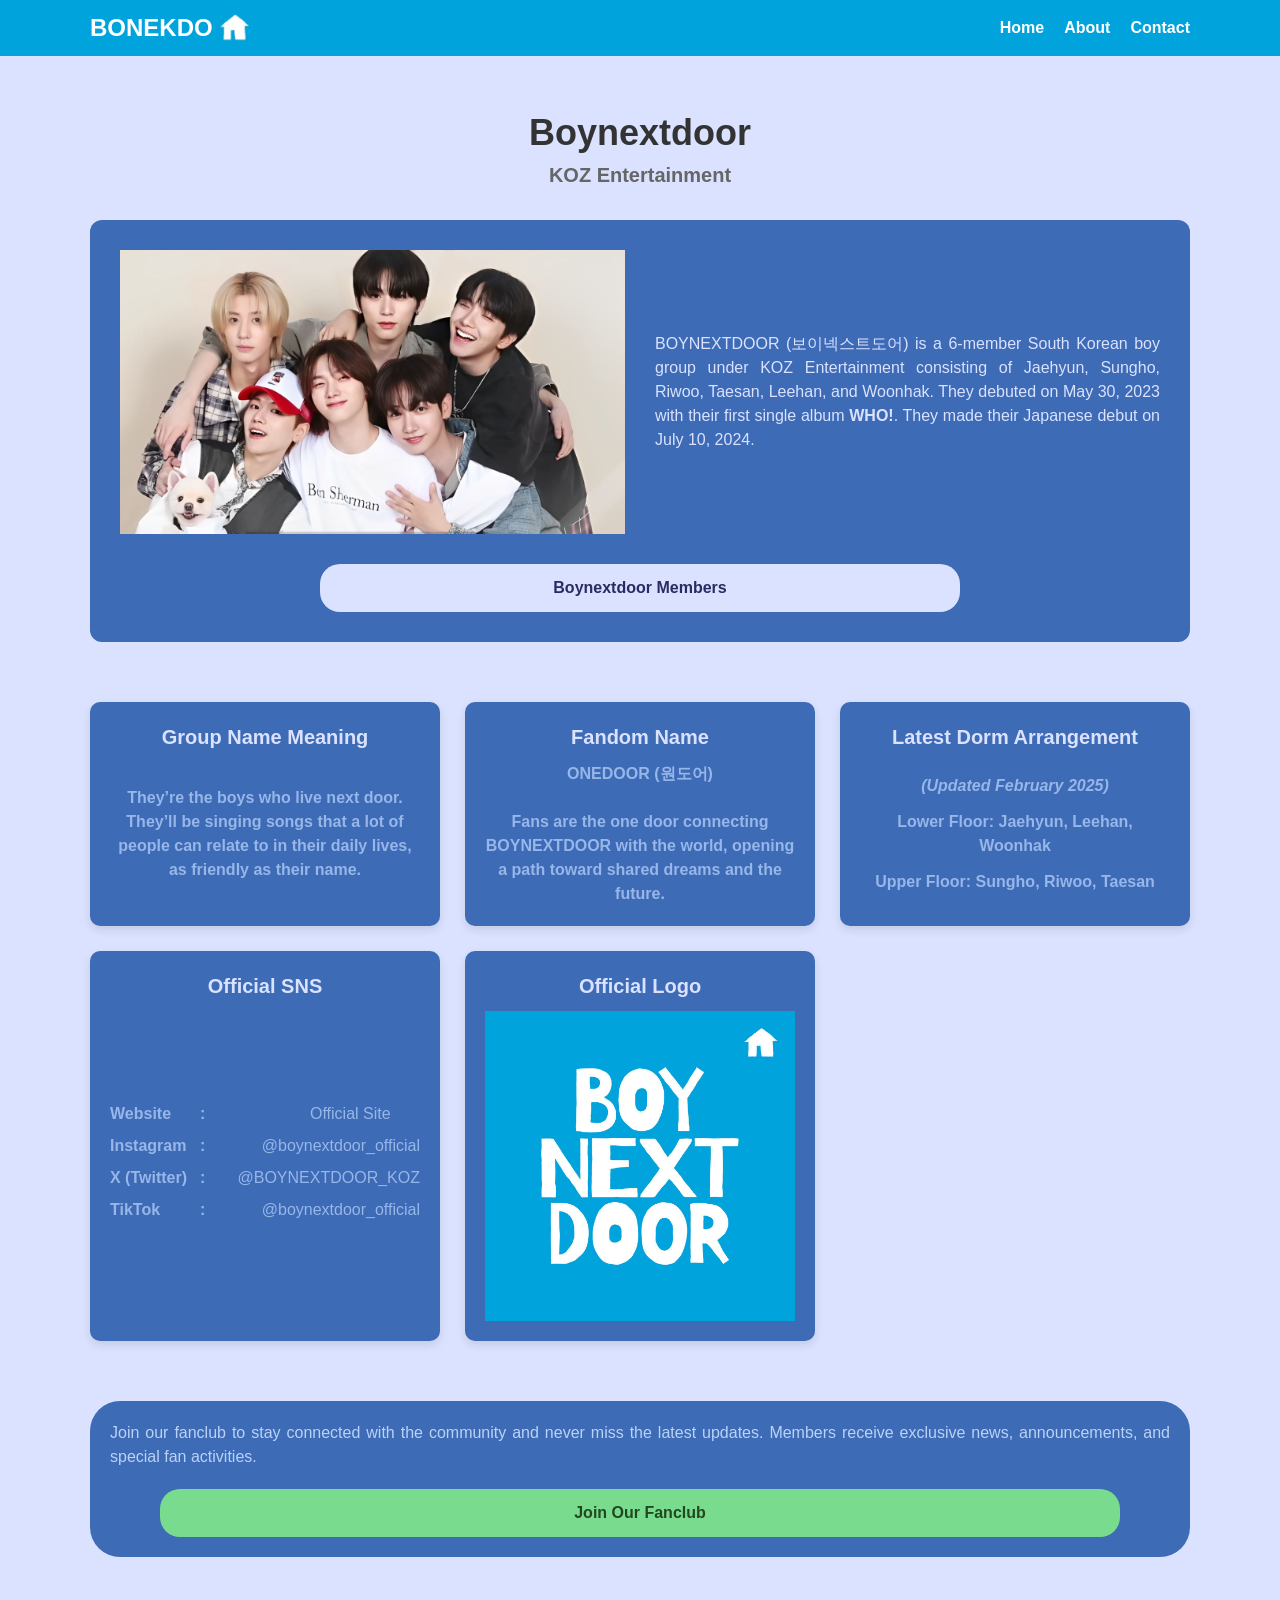
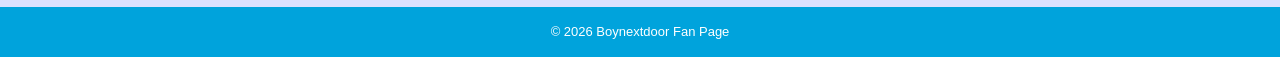
<file: index.html>
<!DOCTYPE html>
<html lang="id">

<head>
    <meta charset="UTF-8">
    <meta name="viewport" content="width=device-width, initial-scale=1.0">
    <link rel="stylesheet" href="css/index.css">
    <title>Boynextdoor</title>
</head>

<body>
    <header class="header">
        <div class="container">

            <h1 class="logo">BONEKDO
                <img src="img/bndlogoheader.jpg" alt="bndlogos" class="logo-img">
            </h1>
            <nav class="navbar">
                <ul>
                    <li class="nav-item"><a href="#main">Home</a></li>
                    <li class="nav-item"><a href="#group-info">About</a></li>
                    <li class="nav-item"><a href="#contact">Contact</a></li>
                </ul>
            </nav>
        </div>
    </header>

    <main class="main" id="main">

        <section class="group-intro">
            <div class="container">
                <h1 class="group-title">Boynextdoor</h1>
                <h2 class="group-company">KOZ Entertainment</h2>

                <div class="intro-content">
                    <div class="intro-img">
                        <img src="img/bonekdomem.jpg" alt="Members of Boynextdoor">
                    </div>
                    <div class="intro-text">
                        <p>
                            BOYNEXTDOOR (보이넥스트도어) is a 6-member South Korean boy group under
                            KOZ Entertainment consisting of Jaehyun, Sungho, Riwoo,
                            Taesan, Leehan, and Woonhak. They debuted on May 30, 2023
                            with their first single album <strong>WHO!</strong>.
                            They made their Japanese debut on July 10, 2024.
                        </p>
                    </div>
                    <div class="memb-btn">
                        <a href="members.html">Boynextdoor Members</a>
                    </div>
                </div>
        </section>

        <section class="group-info" id="group-info">
            <div class="container-info-grid">

                <article class="info-card">
                    <h2>Group Name Meaning</h2>
                    <p>
                        They’re the boys who live next door. They’ll be singing songs that
                        a lot of people can relate to in their daily lives, as friendly
                        as their name.
                    </p>
                </article>

                <article class="info-card">
                    <h2>Fandom Name</h2>
                    <p>
                        <strong>ONEDOOR (원도어)</strong><br><br>
                        Fans are the one door connecting BOYNEXTDOOR with the world,
                        opening a path toward shared dreams and the future.
                    </p>
                </article>

                <article class="info-card">
                    <h2>Latest Dorm Arrangement</h2>
                    <p><em>(Updated February 2025)</em></p>
                    <p><strong>Lower Floor:</strong> Jaehyun, Leehan, Woonhak</p>
                    <p><strong>Upper Floor:</strong> Sungho, Riwoo, Taesan</p>
                </article>

                <article class="info-card" id="contact">
                    <h2>Official SNS</h2>
                    <ul class="sns-list">
                        <li><strong>Website</strong>
                            <strong>:</strong>
                            <a href="https://boynextdoor-official.com">Official Site</a>
                        </li>

                        <li><strong>Instagram</strong>
                            <strong>:</strong>
                            <a href="https://instagram.com/boynextdoor_official">
                                @boynextdoor_official
                            </a>
                        </li>

                        <li><strong>X (Twitter)</strong>
                            <strong>:</strong>
                            <a href="https://x.com/BOYNEXTDOOR_KOZ">@BOYNEXTDOOR_KOZ</a>
                        </li>

                        <li><strong>TikTok</strong>
                            <strong>:</strong>
                            <a href="https://tiktok.com/@boynextdoor_official">
                                @boynextdoor_official
                            </a>
                        </li>
                    </ul>
                </article>

                <article class="info-card">
                    <div class="group-logos">
                        <h2>Official Logo</h2>
                        <img src="img/bndlogo.jpg" alt="BOYNEXTDOOR Official Logo">
                    </div>
                </article>

            </div>
        </section>

        <section class="fanclub">
            <div class="container">
                <div class="fanclub-card">
                    <p class="fanclub-text">
                        Join our fanclub to stay connected with the community and never
                        miss the latest updates. Members receive exclusive news,
                        announcements, and special fan activities.
                    </p>

                    <a href="joinform.html" class="fanclub-btn">
                        Join Our Fanclub
                    </a>
                </div>
            </div>
        </section>

    </main>

    <footer class="footer">
        <div class="container">
            <p>© 2026 Boynextdoor Fan Page</p>
        </div>
    </footer>

</body>

</html>
</file>
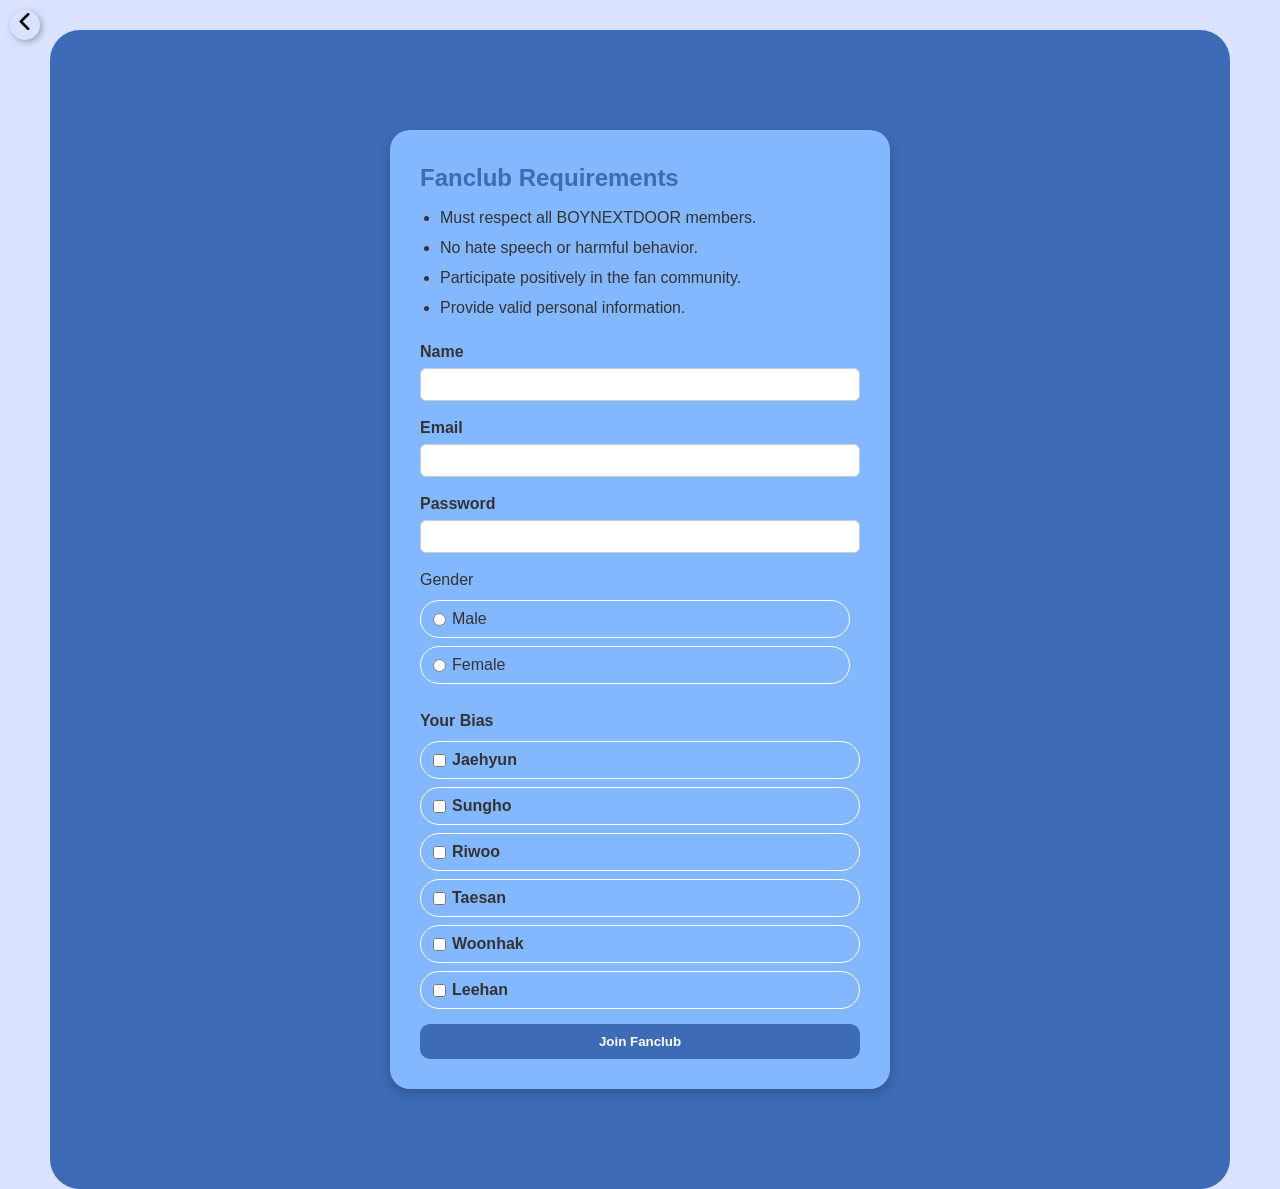
<file: joinform.html>
<!DOCTYPE html>
<html lang="en">

<head>
    <meta charset="UTF-8">
    <meta name="viewport" content="width=device-width, initial-scale=1.0">
    <link rel="stylesheet" href="css/form.css">
    <title>Join Form</title>
</head>

<body>
    <div class="container-grid">

        <div class="button-grid" id="back">
            <a href="index.html">
                <img src="img/left-arrow.png" alt="back">
            </a>
        </div>

        <div class="form-grid" id="form">

            <div class="form-card">

                <div class="requirements">
                    <h2>Fanclub Requirements</h2>
                    <ul>
                        <li>Must respect all BOYNEXTDOOR members.</li>
                        <li>No hate speech or harmful behavior.</li>
                        <li>Participate positively in the fan community.</li>
                        <li>Provide valid personal information.</li>
                    </ul>
                </div>

                <form method="POST" class="join-form">

                    <div class="input-group">
                        <label for="name">Name</label>
                        <input type="text" id="name" name="nama" required>
                    </div>

                    <div class="input-group">
                        <label for="email">Email</label>
                        <input type="email" id="email" name="email" required>
                    </div>

                    <div class="input-group">
                        <label for="password">Password</label>
                        <input type="password" id="passwprd" name="password">
                    </div>

                    <div class="gender-group">
                        <label>Gender</label>

                        <div class="gender-option">
                            <input type="radio" id="male" name="gender" value="male">
                            <label for="male">Male</label>
                        </div>

                        <div class="gender-option">
                            <input type="radio" id="female" name="gender" value="female">
                            <label for="female">Female</label>
                        </div>
                    </div>

                    <div class="bias-group">
                        <label>Your Bias</label>

                        <div class="checkbox-option">
                            <input type="checkbox" id="jaehyun" name="bias[]" value="jaehyun">
                            <label for="jaehyun">Jaehyun</label>
                        </div>

                        <div class="checkbox-option">
                            <input type="checkbox" id="sungho" name="bias[]" value="sungho">
                            <label for="sungho">Sungho</label>
                        </div>

                        <div class="checkbox-option">
                            <input type="checkbox" id="riwoo" name="bias[]" value="riwoo">
                            <label for="riwoo">Riwoo</label>
                        </div>

                        <div class="checkbox-option">
                            <input type="checkbox" id="taesan" name="bias[]" value="taesan">
                            <label for="taesan">Taesan</label>
                        </div>

                        <div class="checkbox-option">
                            <input type="checkbox" id="woonhak" name="bias[]" value="woonhak">
                            <label for="woonhak">Woonhak</label>
                        </div>

                        <div class="checkbox-option">
                            <input type="checkbox" id="leehan" name="bias[]" value="leehan">
                            <label for="leehan">Leehan</label>
                        </div>
                    </div>

                    <button type="submit" class="submit-btn">
                        Join Fanclub
                    </button>

                </form>

            </div>

        </div>

    </div>
</body>

</html>
</file>
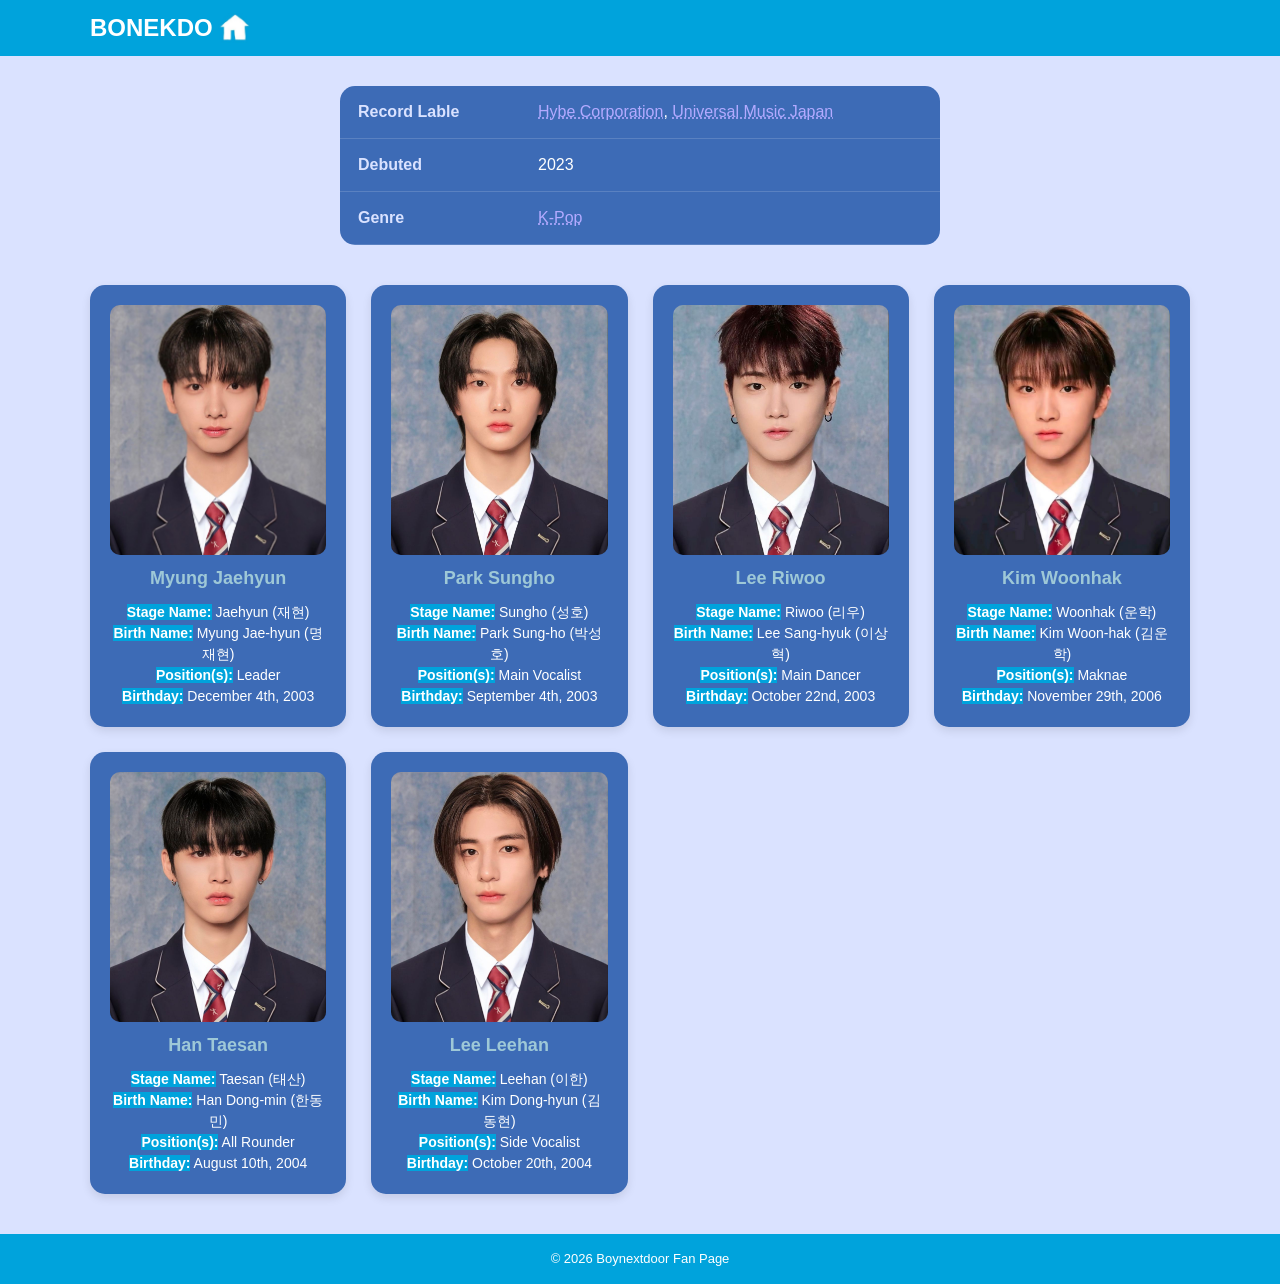
<file: members.html>
<!DOCTYPE html>
<html lang="id">

<head>
    <meta charset="UTF-8">
    <meta name="viewport" content="width=device-width, initial-scale=1.0">
    <link rel="stylesheet" href="css/members.css">
    <title>Boynextdoor</title>
</head>

<body>
    <header class="header">
        <div class="container">
            <h1 class="logo">BONEKDO
                <img src="img/bndlogoheader.jpg" alt="bndlogos" class="logo-img">
            </h1>
        </div>
    </header>

    <main>
        <div class="info-table">
            <table>
                <tr>
                    <td class="label">Record Lable</td>
                    <td>
                        <a href="#">Hybe Corporation</a>,
                        <a href="#">Universal Music Japan</a>
                    </td>
                </tr>

                <tr>
                    <td class="label">Debuted</td>
                    <td>2023</td>
                </tr>

                <tr>
                    <td class="label">Genre</td>
                    <td><a href="#">K-Pop</a></td>
                </tr>
            </table>
        </div>

        <div class="container">
            <div class="bio-card">
                <img src="img/myungjaehyunbio.jpg">
                <h3>Myung Jaehyun</h3>
                <div class="bio-info">
                    <p><span class="bio-label">Stage Name:</span> Jaehyun (재현)</p>
                    <p><span class="bio-label">Birth Name:</span> Myung Jae-hyun (명재현)</p>
                    <p><span class="bio-label">Position(s):</span> Leader</p>
                    <p><span class="bio-label">Birthday:</span> December 4th, 2003</p>
                </div>
            </div>
            <div class="bio-card">
                <img src="img/sunghobio.jpg">
                <h3>Park Sungho</h3>
                <div class="bio-info">
                    <p><span class="bio-label">Stage Name:</span> Sungho (성호)</p>
                    <p><span class="bio-label">Birth Name:</span> Park Sung-ho (박성호)</p>
                    <p><span class="bio-label">Position(s):</span> Main Vocalist</p>
                    <p><span class="bio-label">Birthday:</span> September 4th, 2003</p>
                </div>
            </div>
            <div class="bio-card">
                <img src="img/riwoobio.jpg">
                <h3>Lee Riwoo</h3>
                <div class="bio-info">
                    <p><span class="bio-label">Stage Name:</span> Riwoo (리우)</p>
                    <p><span class="bio-label">Birth Name:</span> Lee Sang-hyuk (이상혁)</p>
                    <p><span class="bio-label">Position(s):</span> Main Dancer</p>
                    <p><span class="bio-label">Birthday:</span> October 22nd, 2003</p>
                </div>
            </div>
            <div class="bio-card">
                <img src="img/woonhakbio.jpg">
                <h3>Kim Woonhak</h3>
                <div class="bio-info">
                    <p><span class="bio-label">Stage Name:</span> Woonhak (운학)</p>
                    <p><span class="bio-label">Birth Name:</span> Kim Woon-hak (김운학)</p>
                    <p><span class="bio-label">Position(s):</span> Maknae</p>
                    <p><span class="bio-label">Birthday:</span> November 29th, 2006</p>
                </div>
            </div>
            <div class="bio-card">
                <img src="img/taesanbio.jpg">
                <h3>Han Taesan</h3>
                <div class="bio-info">
                    <p><span class="bio-label">Stage Name:</span> Taesan (태산)</p>
                    <p><span class="bio-label">Birth Name:</span> Han Dong-min (한동민)</p>
                    <p><span class="bio-label">Position(s):</span> All Rounder</p>
                    <p><span class="bio-label">Birthday:</span> August 10th, 2004</p>
                </div>
            </div>
            <div class="bio-card">
                <img src="img/leehanbio.jpg">
                <h3>Lee Leehan</h3>
                <div class="bio-info">
                    <p><span class="bio-label">Stage Name:</span> Leehan (이한)</p>
                    <p><span class="bio-label">Birth Name:</span> Kim Dong-hyun (김동현)</p>
                    <p><span class="bio-label">Position(s):</span> Side Vocalist</p>
                    <p><span class="bio-label">Birthday:</span> October 20th, 2004</p>
                </div>
            </div>
        </div>
    </main>

    <footer class="footer">
        <div class="container">
            <p>© 2026 Boynextdoor Fan Page</p>
        </div>
    </footer>

</body>

</html>
</file>
<file: css/index.css>
* {
    margin: 0;
    padding: 0;
    box-sizing: border-box;
}

body {
    font-family: Arial, Helvetica, sans-serif;
    line-height: 1.5;
    background-color: #dae2ff;
    color: #333;
}

img {
    max-width: 100%;
    display: block;
}

.container {
    width: 90%;
    max-width: 1100px;
    margin: auto;
}

.container-info-grid {
    width: 90%;
    max-width: 1100px;
    margin: auto;
    display: grid;
    gap: 20px;
    grid-template-columns: repeat(auto-fit, minmax(250px, 1fr));
}

.header {
    background: #00a3dc;
    color: white;
}

.header .container {
    display: flex;
    justify-content: space-between;
    align-items: center;
    padding: 10px 0;
}

.logo {
    display: flex;
    gap: 5px;
    font-size: 24px;
    font-weight: bold;
    justify-content: center;
    align-items: center;
}

.logo img {
    width: auto;
    height: 30px;
}

.navbar ul {
    list-style: none;
    display: flex;
    gap: 20px;
}

.nav-item a {
    color: white;
    text-decoration: none;
    font-weight: bold;
}

.nav-item a:hover {
    color: #1f488a;
}

.group-intro {
    padding: 50px 0;
    text-align: center;
}

.group-title {
    font-size: 36px;
}

.group-company {
    font-size: 20px;
    margin-bottom: 30px;
    color: #666;
}

.intro-content {
    padding: 30px;
    color: #dae2ff;
    background-color: #3d6bb6;
    border-radius: 12px;
    display: grid;
    grid-template-columns: 1fr 1fr;
    gap: 30px;
    align-items: center;
}

.intro-text p {
    padding: auto;
    text-align: justify;
}

.memb-btn {
    display: flex;
    grid-column: 1/3;
    justify-content: center;
    background-color: #dae2ff;
    padding: 12px 5px;
    margin: 0px 200px;
    border-radius: 20px;
}

.memb-btn a:hover {
    color: #609bfa;
}

.memb-btn a {
    text-decoration: none;
    font-weight: bold;
    color: rgb(43, 42, 98);
}

.group-info {
    padding: 10px 0;
    text-align: center;
}

.info-card {
    background: #3d6bb6;
    padding: 20px;
    border-radius: 10px;
    box-shadow: 0 4px 10px rgba(0, 0, 0, 0.1);
    display: grid;
    grid-template-columns: auto;
    height: 100%;

}

.container-info-grid {
    display: grid;
    grid-template-columns: repeat(auto-fit, minmax(260px, 1fr));
    gap: 25px;
}

.info-card h2 {
    color: #dae2ff;
    margin-bottom: 10px;
    font-size: 20px;
}

.info-card p {
    color: #97b6e9;
    font-weight: bold;
}

.info-card img {
    width: 100%;
    height: auto;
    object-fit: contain;
}

.group-logos {
    margin: auto;
}

.sns-list {
    list-style: none;
    align-items: stretch;
}

.sns-list li {
    color: #97b6e9;
    margin-bottom: 8px;
    display: grid;
    grid-template-columns: 90px 1fr 1fr;
    text-align: justify;
}

.sns-list a {
    text-decoration: none;
    color: #97b6e9;
}

.sns-list a:hover {
    text-decoration: underline;
}

.fanclub {
    padding: 50px 0;
}

.fanclub-card {
    display: flex;
    flex-direction: column;
    justify-content: center;
    background: #3d6bb6;
    padding: 20px;
    margin: auto;
    border-radius: 30px;
    text-align: justify;
}

.fanclub-text {
    margin-bottom: 20px;
    color: #bbd2f8;
}

.fanclub-btn {
    display: flex;
    justify-content: center;
    background-color: #dae2ff;
    color: #3d6bb6;
    padding: 12px 20px;
    margin: 0px 50px;
    border-radius: 20px;
    text-decoration: none;
    font-weight: bold;
    transition: 0.3s;
}

.fanclub-btn:link {
    background-color: #79db8d;
    color: #22481f;
    text-decoration: none;
}

.fanclub-btn:visited {
    background-color: #e8ecff;
    color: #2f5597;
}


.fanclub-btn:hover {
    transform: translateY(-2px);
    box-shadow: 0 5px 12px rgba(0, 0, 0, 0.2);
}

.fanclub-btn:active {
    transform: scale(0.95);
}

.footer {
    background: #00a3dc;
    color: white;
    text-align: center;
    padding: 15px 0;
    font-size: small;
}
</file>
<file: css/form.css>
* {
    margin: 0;
    padding: 0;
    box-sizing: border-box;
}

body {
    font-family: Arial, Helvetica, sans-serif;
    line-height: 1.5;
    background-color: #dae2ff;
    color: #333;
}

.form-grid {
    display: flex;
    justify-content: center;
    align-content: center;
    align-items: center;
    background-color: #3d6bb6;
    margin: auto 50px;
    padding: 100px 50px;
    border-radius: 30px;

}

.form-card {
    background: #83b8ff;
    padding: 30px;
    border-radius: 20px;
    width: 100%;
    max-width: 500px;
    box-shadow: 0 5px 12px rgba(0, 0, 0, 0.2);
}

.requirements {
    margin-bottom: 20px;
}

.requirements h2 {
    margin-bottom: 10px;
    color: #3d6bb6;
}

.requirements ul {
    padding-left: 20px;
}

.requirements li {
    margin-bottom: 6px;
}

.join-form {
    display: flex;
    flex-direction: column;
    gap: 15px;
}

.bias-group {
    grid-column: span 2;
    display: grid;
    grid-template-columns: repeat(3, 1fr);
    gap: 10px;
    margin-top: 10px;
}

.bias-group label {
    grid-column: span 3;
    font-weight: bold;
}

.checkbox-option {
    display: flex;
    align-items: center;
    gap: 6px;
    padding: 6px 12px;
    border: 1px solid #ffffff;
    border-radius: 20px;
    cursor: pointer;
}

.checkbox-option:hover {
    background-color: #215591;
    color: white;
}

.bias-group {
    grid-column: span 2;
    display: flex;
    flex-direction: column;
    gap: 8px;
}

.bias-options {
    display: grid;
    grid-template-columns: repeat(3, 1fr);
    gap: 10px;
}

.gender-group {
    grid-column: span 2;
    display: flex;
    flex-direction: column;
    gap: 8px;
}

.gender-option {
    display: inline-flex;
    align-items: center;
    gap: 6px;
    padding: 6px 12px;
    border: 1px solid #ffffff;
    border-radius: 20px;
    margin-right: 10px;
    cursor: pointer;
}

.gender-option:hover {
    background-color: #215591;
    color: white;
}

.input-group {
    display: flex;
    flex-direction: column;
}

.input-group label {
    margin-bottom: 4px;
    font-weight: bold;
}

.input-group input {
    padding: 8px 10px;
    border-radius: 6px;
    border: 1px solid #ccc;
}

.submit-btn {
    background: #3d6bb6;
    color: white;
    padding: 10px;
    border: none;
    border-radius: 10px;
    cursor: pointer;
    font-weight: bold;
}

.submit-btn:hover {
    background: #2f5597;
}

.button-grid {
    position: sticky;
    top: 10px;
    left: 10px;
    width: 30px;
    height: 30px;
    display: flex;
    justify-content: center;
    align-items: center;
    padding: 4px;
    border-radius: 50%;
    transition: all 0.3s ease;
    box-shadow: 2px 2px 6px rgb(0, 0, 0, 0.3);
}

.button-grid:hover {
    transform: scale(1.1);
    box-shadow: 4px 4px 12px rgba(0, 0, 0, 0.35);
}

.button-grid img {
    width: 25px;
}
</file>
<file: css/members.css>
* {
    margin: 0;
    padding: 0;
    box-sizing: border-box;
}

body {
    font-family: Arial, Helvetica, sans-serif;
    line-height: 1.5;
    background-color: #dae2ff;
    color: #333;
}

img {
    max-width: 100%;
    display: block;
}

.container {
    width: 90%;
    max-width: 1100px;
    margin: auto;
}

.header {
    background: #00a3dc;
    color: white;
}

.header .container {
    display: flex;
    justify-content: space-between;
    align-items: center;
    padding: 10px 0;
}

.logo {
    display: flex;
    gap: 5px;
    font-size: 24px;
    font-weight: bold;
    justify-content: center;
    align-items: center;
}

.logo img {
    width: auto;
    height: 30px;
}

.info-table {
    max-width: 600px;
    margin: 30px auto;
}

.info-table table {
    width: 100%;
    border-collapse: collapse;
    background: #3d6bb6;
    color: white;
    border-radius: 15px;
    overflow: hidden;
}

.info-table td {
    padding: 14px 18px;
}

.info-table tr {
    border-bottom: 1px solid rgba(255, 255, 255, 0.15);
}

.label {
    width: 180px;
    color: #dae2ff;
    font-weight: bold;
}

.info-table a {
    color: #b3aaff;
    text-decoration: underline dotted;
}

.info-table a:hover {
    color: white;
}

.main {
    padding: 40px 0;
    margin: 40px;
}

main .container {
    display: grid;
    grid-template-columns: repeat(auto-fit, minmax(220px, 1fr));
    gap: 25px;
    margin-top: 40px;
    margin-bottom: 40px;
}

.bio-card {
    background-color: #3d6bb6;
    border-radius: 15px;
    padding: 20px;
    text-align: center;
    box-shadow: 0 4px 10px rgba(0, 0, 0, 0.1);
    transition: all 0.25s ease;
}

.bio-card:hover {
    transform: translateY(-6px);
    box-shadow: 0 10px 18px rgba(0, 0, 0, 0.15);
}

.bio-card img {
    width: 100%;
    height: 250px;
    object-fit: cover;
    border-radius: 10px;
    margin-bottom: 10px;
}

.bio-card h3 {
    font-size: 18px;
    margin-bottom: 5px;
    color: #9ec8d7;
    font-weight: bold;
}

.bio-card p {
    font-size: 14px;
    color: #666;
}

.bio-info {
    margin-top: 10px;
    font-size: 14px;
    line-height: 1.5;
}

.bio-label {
    background: #00a3dc;
    color: white;
    font-weight: bold;
}

.bio-info p {
    color: white;
}

.footer {
    background: #00a3dc;
    color: white;
    text-align: center;
    padding: 15px 0;
    font-size: small;
}
</file>
